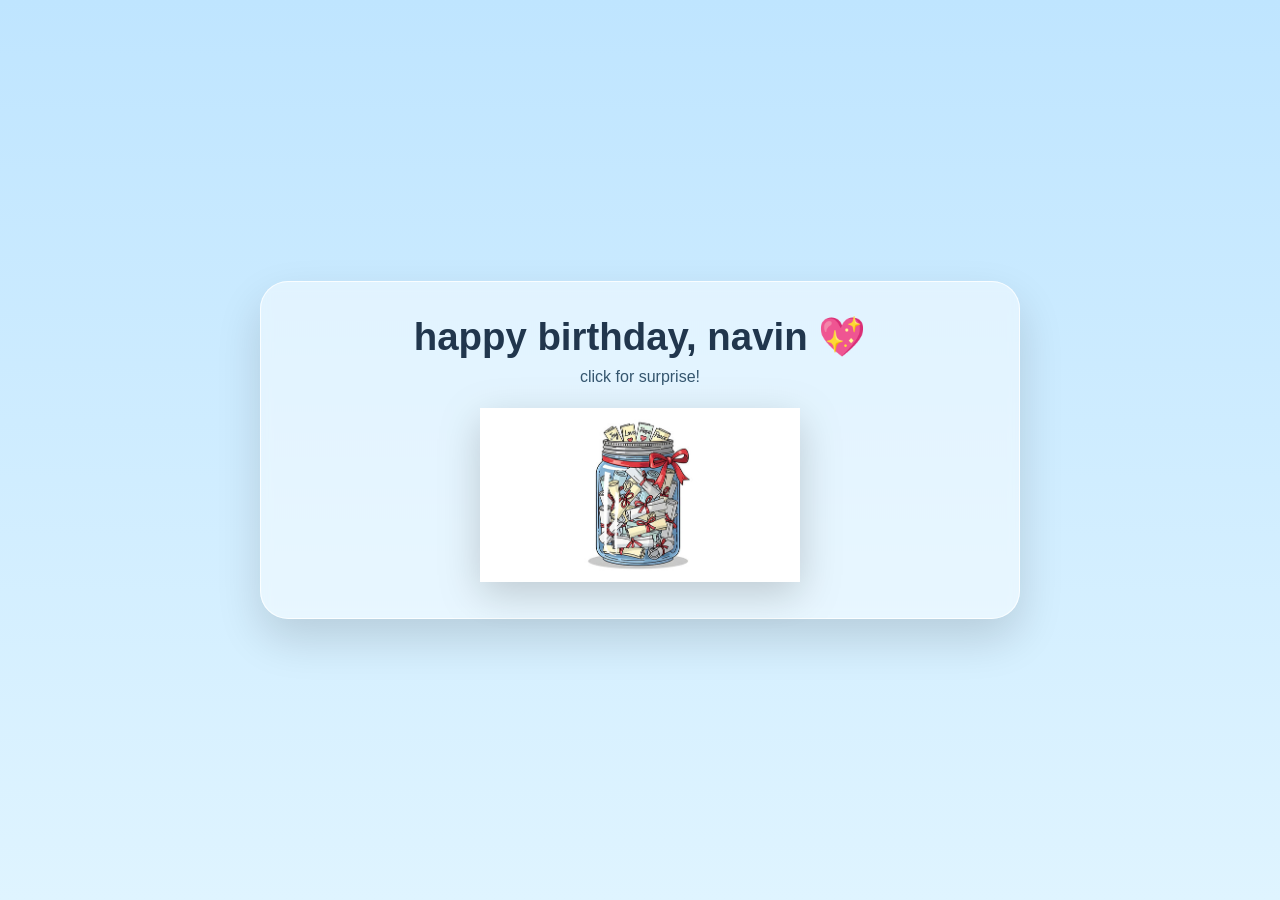
<file: index.html>
<!DOCTYPE html>
<html lang="en">
<head>
  <meta charset="UTF-8" />
  <meta name="viewport" content="width=device-width, initial-scale=1.0" />
  <title>Birthday Surprise</title>
  <link rel="stylesheet" href="styles.css" />
</head>
<body class="landing">
  <main class="landing-card">
    <h1>happy birthday, navin 💖</h1>
    <p class="subtitle">click for surprise!</p>

    <a href="click.html" class="jar-link" aria-label="Open birthday surprise">
      <img
        src="birthday_mason_jar.jpg"
        alt="Birthday mason jar"
        class="jar"
      />
    </a>
  </main>
</body>
</html>
</file>
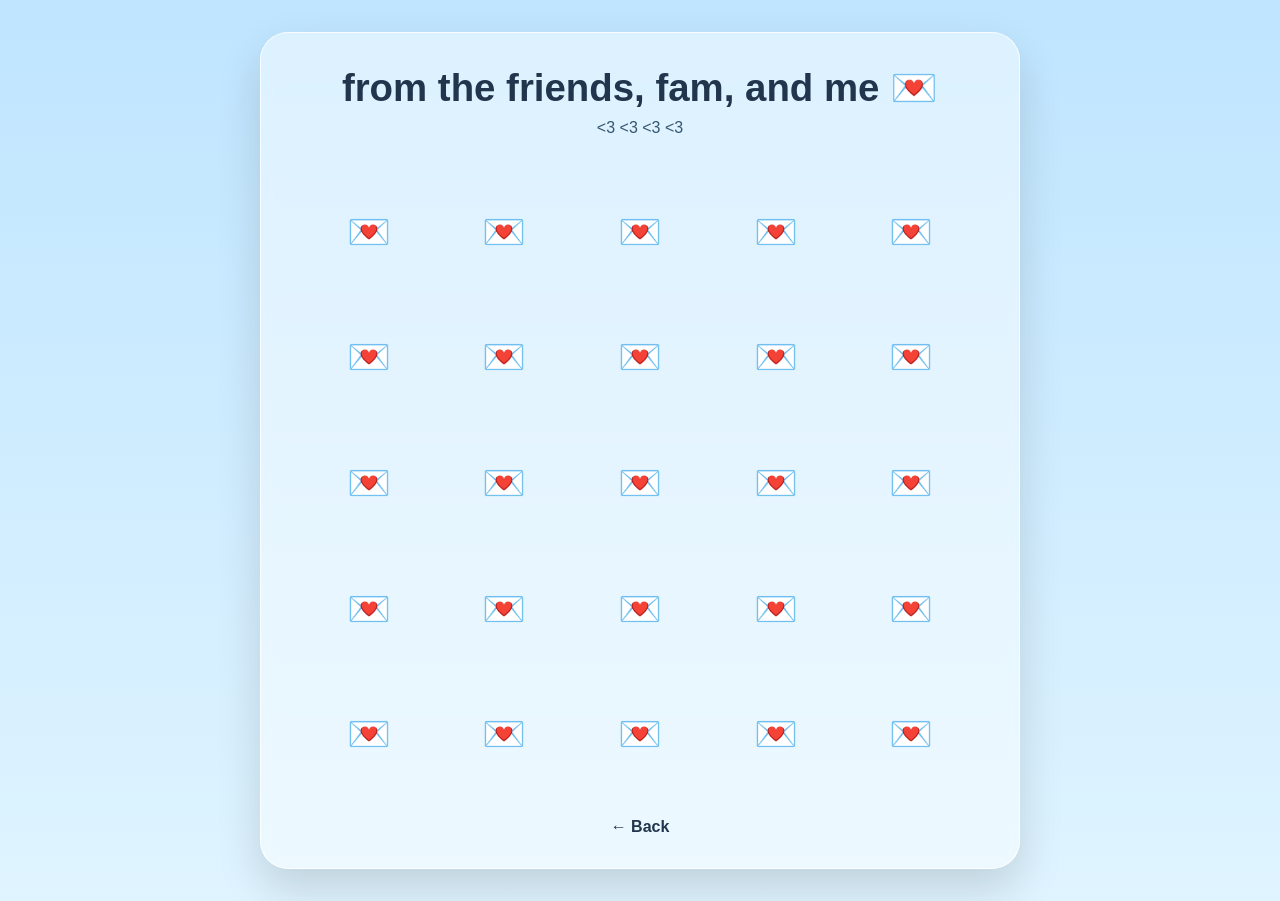
<file: bday_messages.html>
<!DOCTYPE html>
<html lang="en">
<head>
  <meta charset="UTF-8" />
  <meta name="viewport" content="width=device-width, initial-scale=1.0" />
  <title>Birthday Messages</title>
  <link rel="stylesheet" href="styles.css" />
</head>
<body class="page">
  <main class="scene-card">
    <h1>from the friends, fam, and me 💌</h1>
    <p class="subtitle"><3 <3 <3 <3 </p>

    <div id="envelopeGrid" class="envelope-grid"></div>

    <a href="click_messi.html" class="back-link">← Back</a>

    <div id="messageModal" class="message-modal hidden" aria-hidden="true">
      <div class="message-card">
        <div id="messageText" class="message-text"></div>
        <button id="closeBtn" class="close-btn">Close</button>
      </div>
    </div>
  </main>

  <script src="script.js"></script>
</body>
</html>
</file>
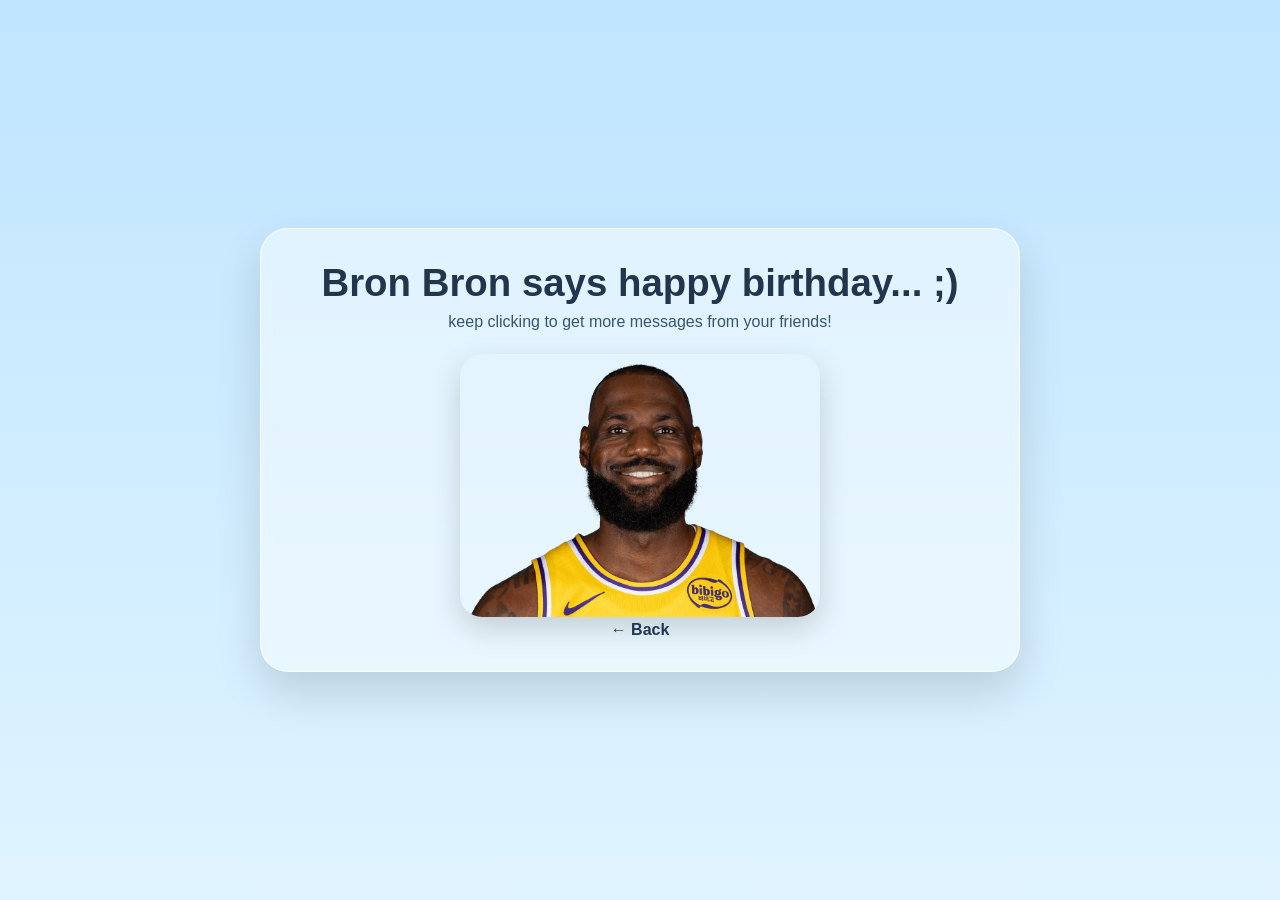
<file: click.html>
<!DOCTYPE html>
<html lang="en">
<head>
  <meta charset="UTF-8" />
  <meta name="viewport" content="width=device-width, initial-scale=1.0" />
  <title>Birthday Surprise</title>
  <link rel="stylesheet" href="styles.css" />
</head>
<body class="page">
  <main class="scene-card">
    <h1>Bron Bron says happy birthday... ;) </h1>
    <p class="subtitle">keep clicking to get more messages from your friends!</p>

    <a href="click_messi.html" class="image-link" aria-label="Continue to Messi page">
      <img
        src="2544.avif"
        alt="Birthday surprise image"
        class="surprise-image"
      />
    </a>

    <a href="index.html" class="back-link">← Back</a>
  </main>
</body>
</html>
</file>
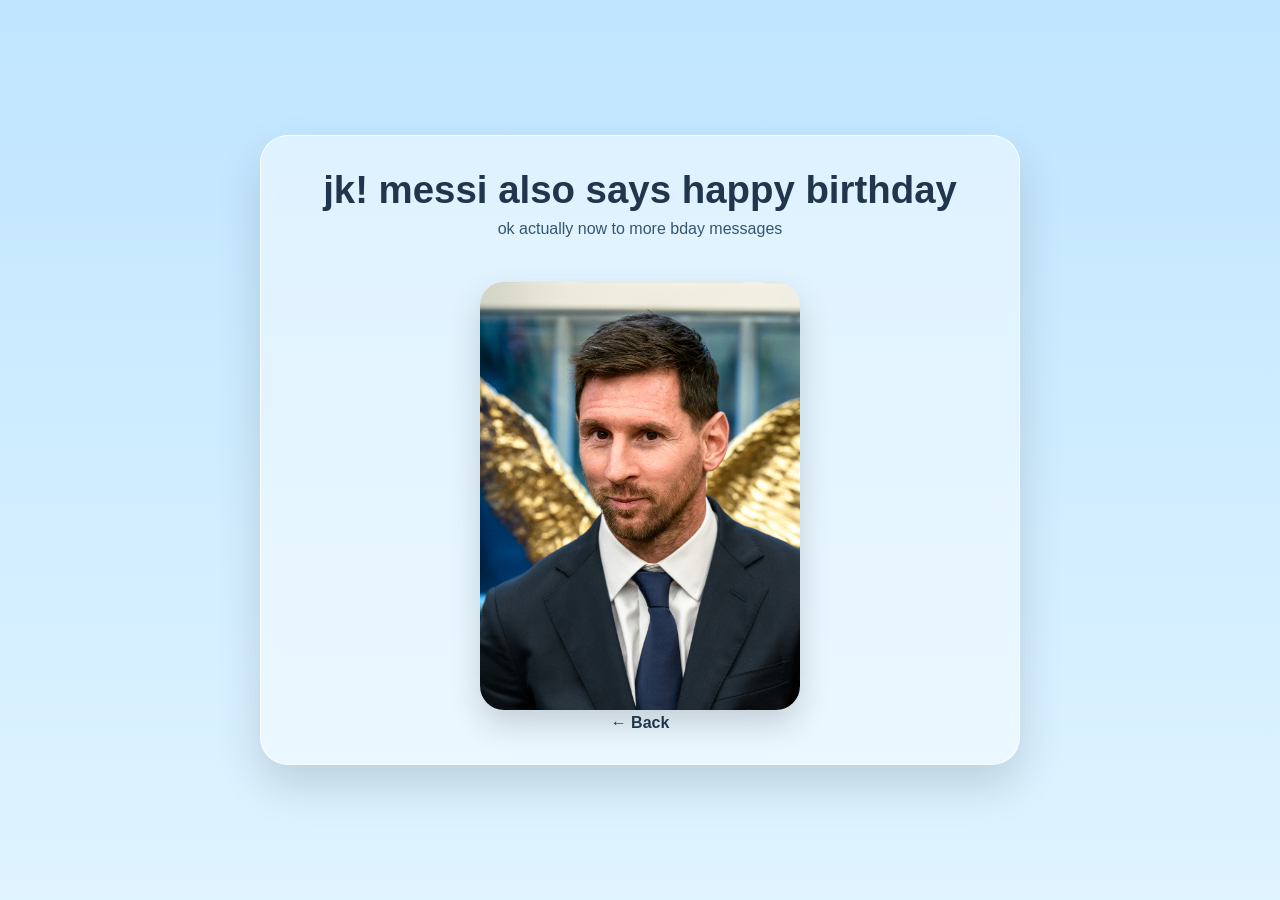
<file: click_messi.html>
<!DOCTYPE html>
<html lang="en">
<head>
  <meta charset="UTF-8" />
  <meta name="viewport" content="width=device-width, initial-scale=1.0" />
  <title>Messi Surprise</title>
  <link rel="stylesheet" href="styles.css" />
</head>
<body class="page">
  <main class="scene-card">
    <h1>jk! messi also says happy birthday </h1>
    <p class="subtitle">ok actually now to more bday messages</p>
    <p class="subtitle"></p>

    <a href="bday_messages.html" class="image-link" aria-label="Open birthday messages">
      <img
        src="Lionel_Messi_White_House_2026_(3x4_cropped).jpg"
        alt="Lionel Messi at the White House"
        class="lionel-image"
      />
    </a>

    <a href="click.html" class="back-link">← Back</a>
  </main>
</body>
</html>
</file>
<file: styles.css>
:root {
  --bg: #bfe5ff;
  --accent: #6fa8dc;
  --ink: #21364d;
  --paper: #ffffff;
  --shadow: rgba(0, 0, 0, 0.14);
}

* {
  box-sizing: border-box;
}

body {
  margin: 0;
  min-height: 100vh;
  font-family: "Trebuchet MS", "Segoe UI", sans-serif;
  color: var(--ink);
  background: linear-gradient(180deg, #bfe5ff 0%, #dff4ff 100%);
}

body.landing,
body.page {
  display: grid;
  place-items: center;
  padding: 2rem 1rem;
}

.landing-card,
.scene-card {
  width: min(92vw, 760px);
  background: rgba(255, 255, 255, 0.45);
  backdrop-filter: blur(6px);
  border: 1px solid rgba(255, 255, 255, 0.8);
  border-radius: 28px;
  box-shadow: 0 20px 45px var(--shadow);
  text-align: center;
  padding: 2rem 1.4rem;
}

.scene-card {
  display: flex;
  flex-direction: column;
  align-items: center;
}

h1 {
  margin: 0 0 0.5rem;
  font-size: clamp(1.8rem, 3vw, 2.7rem);
}

.subtitle {
  margin: 0 0 1.4rem;
  font-size: 1rem;
  color: #35566f;
}

.jar-link,
.image-link {
  display: inline-block;
  text-decoration: none;
}

.jar {
  width: min(320px, 85vw);
  display: block;
  margin: 0 auto;
  cursor: pointer;
  filter: drop-shadow(0 12px 20px rgba(0, 0, 0, 0.18));
  transition: transform 0.2s ease;
}

.jar:hover {
  transform: scale(1.03);
}

.surprise-image {
  width: min(360px, 85vw);
  display: block;
  margin: 0 auto;
  border-radius: 22px;
  cursor: pointer;
  box-shadow: 0 12px 30px rgba(0, 0, 0, 0.16);
  transition: transform 0.2s ease;
}

.surprise-image:hover {
  transform: scale(1.02);
}

.lionel-image {
  width: min(320px, 85vw);
  display: block;
  margin: 0 auto;
  border-radius: 24px;
  cursor: pointer;
  box-shadow: 0 14px 32px rgba(0, 0, 0, 0.16);
  transition: transform 0.2s ease;
}

.lionel-image:hover {
  transform: scale(1.02);
}

.envelope-grid {
  display: grid;
  grid-template-columns: repeat(5, minmax(110px, 1fr));
  gap: 0.85rem;
  width: min(100%, 680px);
  margin: 0.5rem auto 1rem;
  padding: 0.5rem;
  justify-content: center;
}

.envelope-grid > * {
  justify-self: center;
}

.envelope {
  min-height: 112px;
  aspect-ratio: 1 / 1;
  background: transparent;
  border: none;
  border-radius: 0;
  padding: 0;
  cursor: pointer;
  display: flex;
  align-items: center;
  justify-content: center;
  box-shadow: none;
}

.envelope:hover {
  transform: translateY(-3px);
  box-shadow: 0 12px 24px rgba(0, 0, 0, 0.12);
}

.envelope .heart {
  font-size: 2.2rem;
  line-height: 1;
}

.envelope .tag {
  display: none;
}

.back-link {
  display: inline-block;
  margin-top: 0.25rem;
  color: var(--ink);
  text-decoration: none;
  font-weight: 700;
}

.back-link:hover {
  text-decoration: underline;
}

.message-modal {
  position: fixed;
  inset: 0;
  background: rgba(10, 25, 38, 0.35);
  display: grid;
  place-items: center;
  padding: 1rem;
  z-index: 10;
}

.message-modal.hidden,
.hidden {
  display: none;
}

.message-card {
  width: min(92vw, 460px);
  background: var(--paper);
  border-radius: 24px;
  padding: 1.5rem;
  box-shadow: 0 18px 40px rgba(0, 0, 0, 0.2);
}

.message-text {
  display: flex;
  flex-direction: column;
  gap: 1rem;
}

.message-text p {
  margin: 0;
  line-height: 1.7;
  font-size: 1.02rem;
}

.message-image {
  width: 100%;
  display: block;
  border-radius: 16px;
  object-fit: cover;
}

.close-btn {
  border: none;
  background: var(--accent);
  color: white;
  padding: 0.7rem 1rem;
  border-radius: 999px;
  cursor: pointer;
  font-size: 1rem;
}

@media (max-width: 600px) {
  .envelope-grid {
    grid-template-columns: repeat(2, minmax(110px, 1fr));
  }
}
</file>
